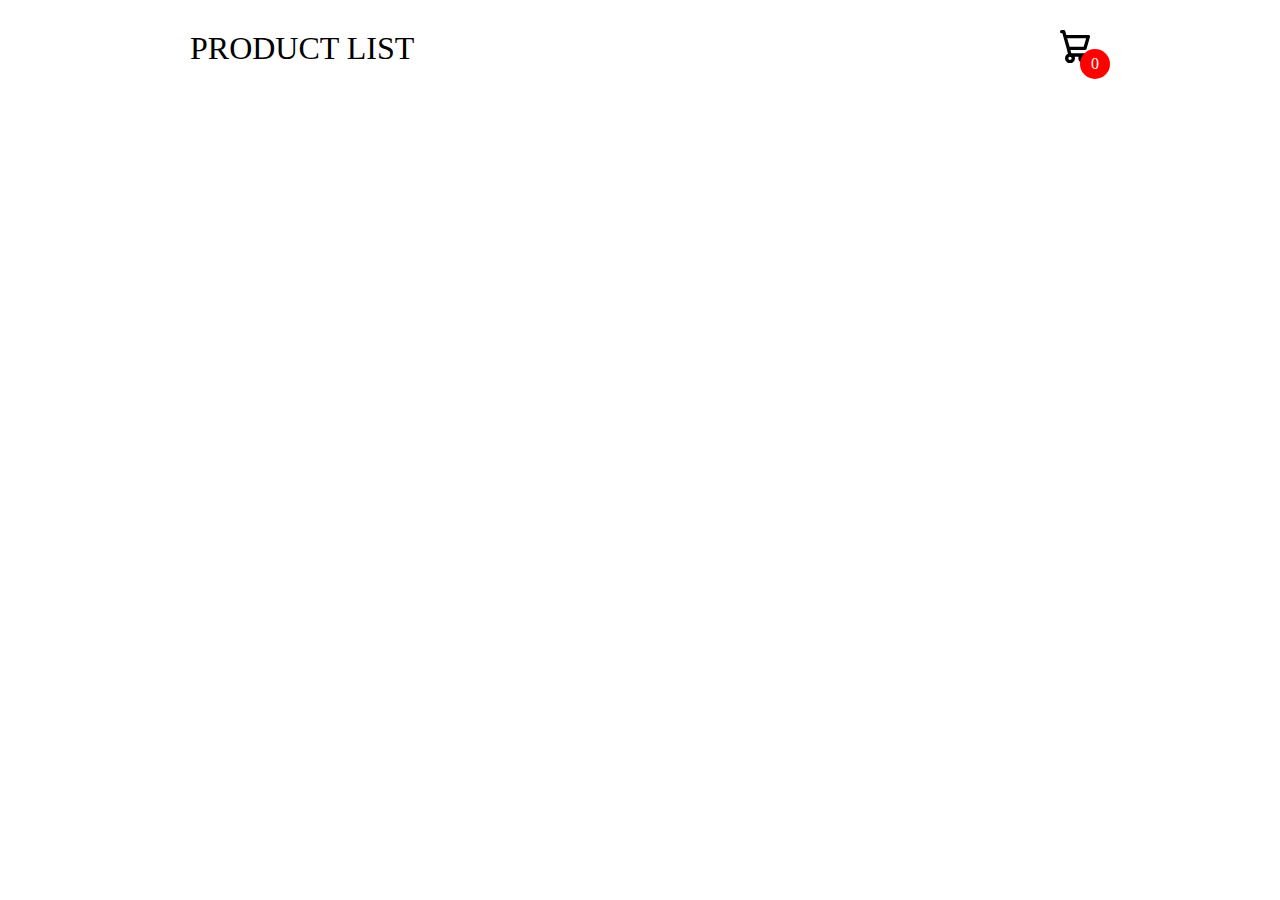
<file: WaiPhyoMaungDotNetCore.HtmlApp/ShoppingCart/index.html>
<!DOCTYPE html>
<html lang="en">
<head>
    <meta charset="UTF-8">
    <meta name="viewport" content="width=device-width, initial-scale=1.0">
    <title>Document</title>
    <link rel="stylesheet" href="style.css">
</head>
<body class="">
    
    <div class="container">
        <header>
            <div class="title">PRODUCT LIST</div>
            <div class="icon-cart">
                <svg aria-hidden="true" xmlns="http://www.w3.org/2000/svg" fill="none" viewBox="0 0 18 20">
                    <path stroke="currentColor" stroke-linecap="round" stroke-linejoin="round" stroke-width="2" d="M6 15a2 2 0 1 0 0 4 2 2 0 0 0 0-4Zm0 0h8m-8 0-1-4m9 4a2 2 0 1 0 0 4 2 2 0 0 0 0-4Zm-9-4h10l2-7H3m2 7L3 4m0 0-.792-3H1"/>
                </svg>
                <span>0</span>
            </div>
        </header>
        <div class="listProduct">

        </div>
    </div>
    <!-- <div class="cartTab">
        <h1>Shopping Cart</h1>
        <div class="listCart">
            
        </div>
        <div class="btn">
            <button class="close">CLOSE</button>
            <button class="checkOut">Check Out</button>
        </div>
    </div> -->

    <script src="app.js"></script>
</body>
</html>
</file>
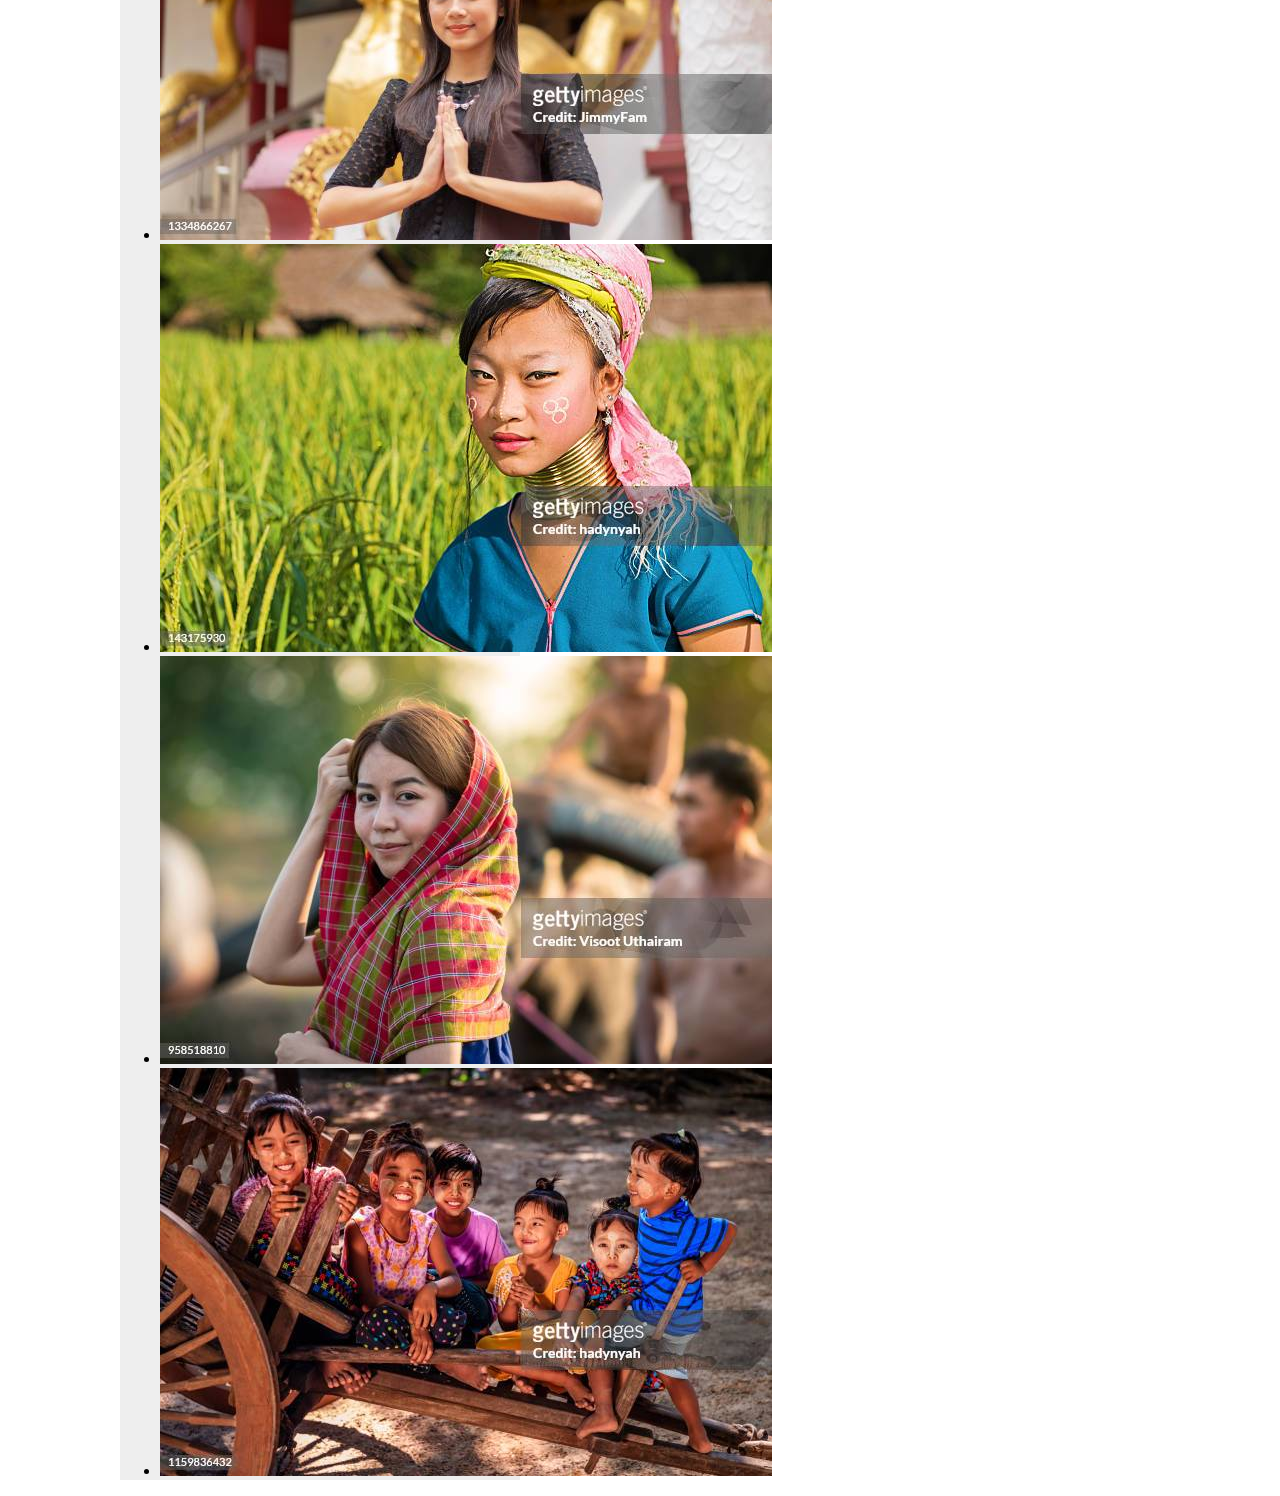
<file: WaiPhyoMaungDotNetCore.HtmlApp/Carousel-Magnifying-Effect-exzoom.html>
<!DOCTYPE html>
<html lang="en">

<head>
    <meta charset="UTF-8">
    <meta name="viewport" content="width=device-width, initial-scale=1.0">
    <title>Document</title>
    <link rel="stylesheet" type="text/css" href="plugins/Carousel-Magnifying-Effect-exzoom/jquery.exzoom.css" />
   <link rel="stylesheet" href="Carousel-Magnifying-Effect-exzoomStyle.css">
</head>

<body>
    <script src="https://code.jquery.com/jquery-3.7.1.min.js"
        integrity="sha256-/JqT3SQfawRcv/BIHPThkBvs0OEvtFFmqPF/lYI/Cxo=" crossorigin="anonymous"></script>
    <!-- for exzoom -->
    <script src="plugins/Carousel-Magnifying-Effect-exzoom/jquery.exzoom.js"></script>

    <div class="exzoom" id="exzoom">
        <!-- Images -->
        <div class="exzoom_img_box">
            <ul class='exzoom_img_ul'>
                <li><img src="plugins/Carousel-Magnifying-Effect-exzoom/1.jpg" /></li>
                <li><img src="plugins/Carousel-Magnifying-Effect-exzoom/2.jpg" /></li>
                <li><img src="plugins/Carousel-Magnifying-Effect-exzoom/3.jpg" /></li>
                <li><img src="plugins/Carousel-Magnifying-Effect-exzoom/4.jpg" /></li>
                <li><img src="plugins/Carousel-Magnifying-Effect-exzoom/5.jpg" /></li>
                <!-- ... Add more images as needed -->
            </ul>
        </div>
        <!-- <a href="https://www.jqueryscript.net/tags.php?/Thumbnail/">Thumbnail</a> Nav-->
        <div class="exzoom_nav"></div>
      
    </div>

    <script type="text/javascript">
        $(function () {
            $("#exzoom").exzoom({
                "autoPlay":false,

            });
        });
    </script>
</body>

</html>
</file>
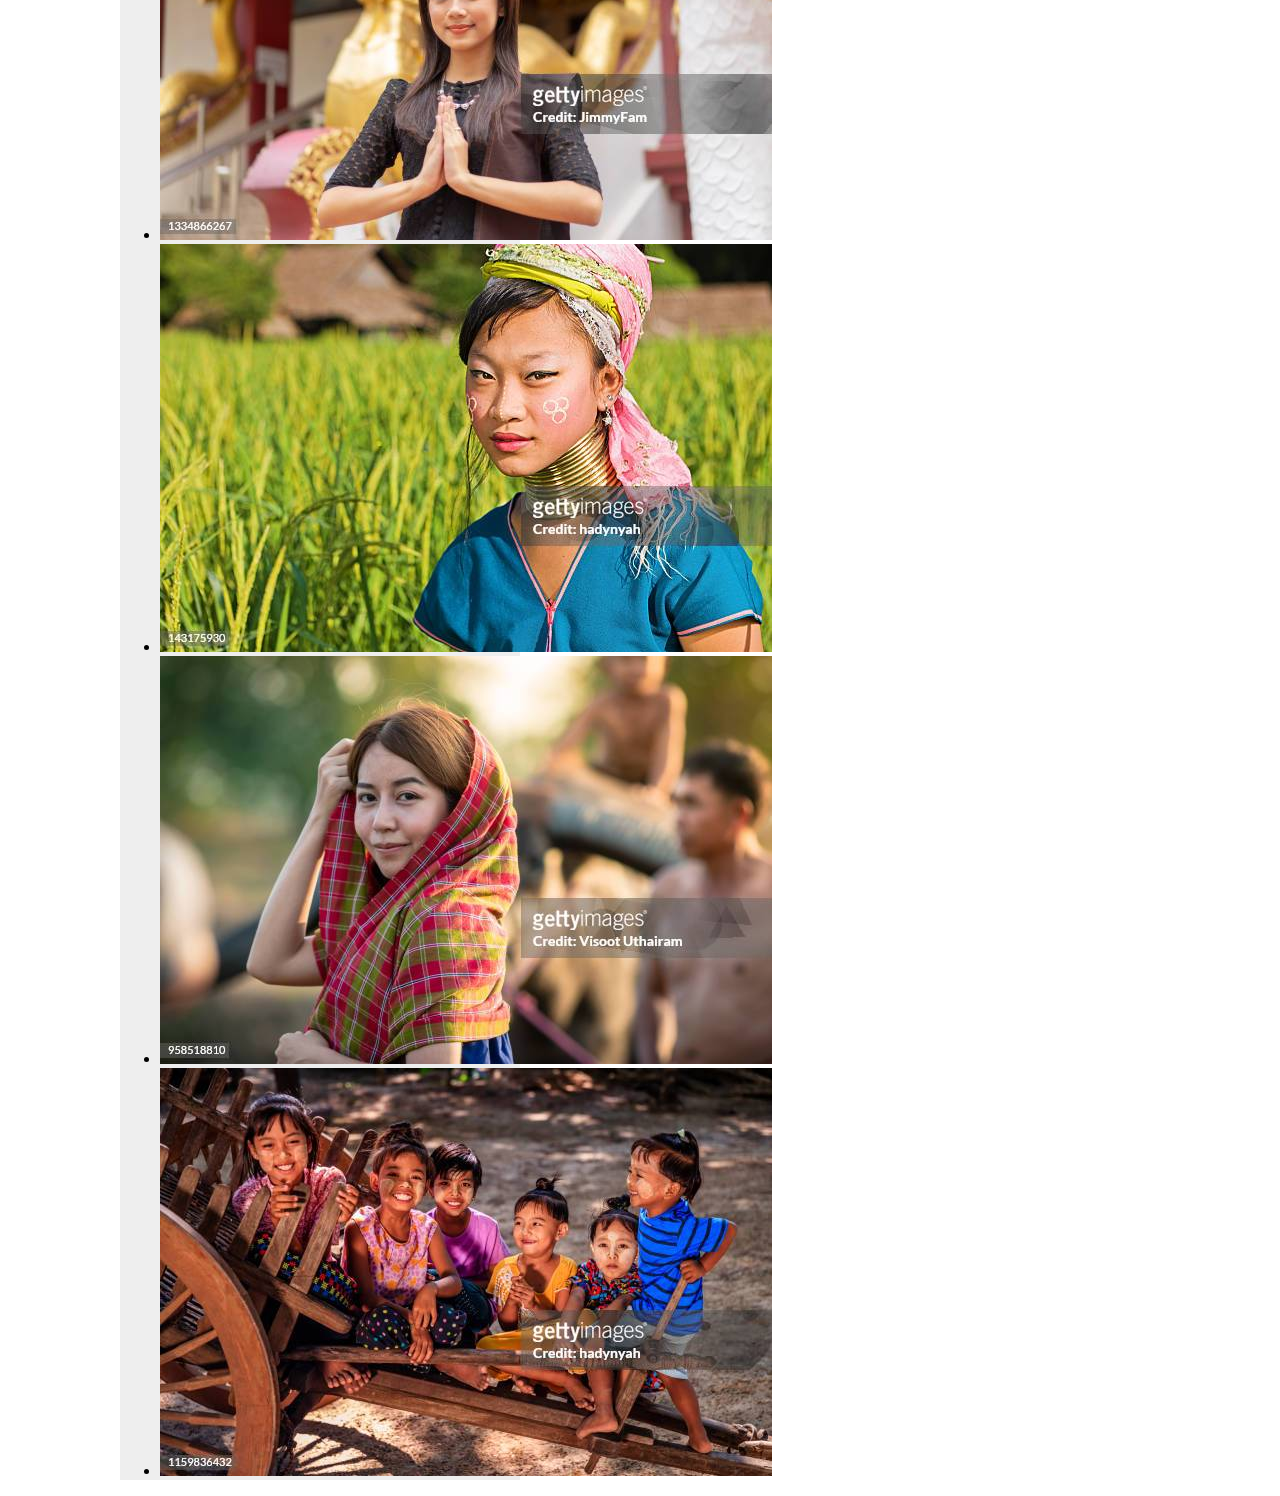
<file: WaiPhyoMaungDotNetCore.HtmlApp/CarouselMagnifyingEffectExzoom.html>
<!DOCTYPE html>
<html lang="en">

<head>
    <meta charset="UTF-8">
    <meta name="viewport" content="width=device-width, initial-scale=1.0">
    <title>Document</title>
    <link rel="stylesheet" type="text/css" href="plugins/Carousel-Magnifying-Effect-exzoom/jquery.exzoom.css" />
   <link rel="stylesheet" href="plugins/Carousel-Magnifying-Effect-exzoom/css/CarouselMagnifyingEffectExzoomStyle.css">
</head>

<body>
    <script src="https://code.jquery.com/jquery-3.7.1.min.js"
        integrity="sha256-/JqT3SQfawRcv/BIHPThkBvs0OEvtFFmqPF/lYI/Cxo=" crossorigin="anonymous"></script>
    <!-- for exzoom -->
    <script src="plugins/Carousel-Magnifying-Effect-exzoom/jquery.exzoom.js"></script>

    <div class="exzoom" id="exzoom">
        <!-- Images -->
        <div class="exzoom_img_box">
            <ul class='exzoom_img_ul'>
                <li><img src="plugins/Carousel-Magnifying-Effect-exzoom/img/1.jpg" /></li>
                <li><img src="plugins/Carousel-Magnifying-Effect-exzoom/img/2.jpg" /></li>
                <li><img src="plugins/Carousel-Magnifying-Effect-exzoom/img/3.jpg" /></li>
                <li><img src="plugins/Carousel-Magnifying-Effect-exzoom/img/4.jpg" /></li>
                <li><img src="plugins/Carousel-Magnifying-Effect-exzoom/img/5.jpg" /></li>
                <!-- ... Add more images as needed -->
            </ul>
        </div>
        <!-- <a href="https://www.jqueryscript.net/tags.php?/Thumbnail/">Thumbnail</a> Nav-->
        <div class="exzoom_nav"></div>
      
    </div>

    <script type="text/javascript">
        $(function () {
            $("#exzoom").exzoom({
                "autoPlay":false,

            });
        });
    </script>
</body>

</html>
</file>
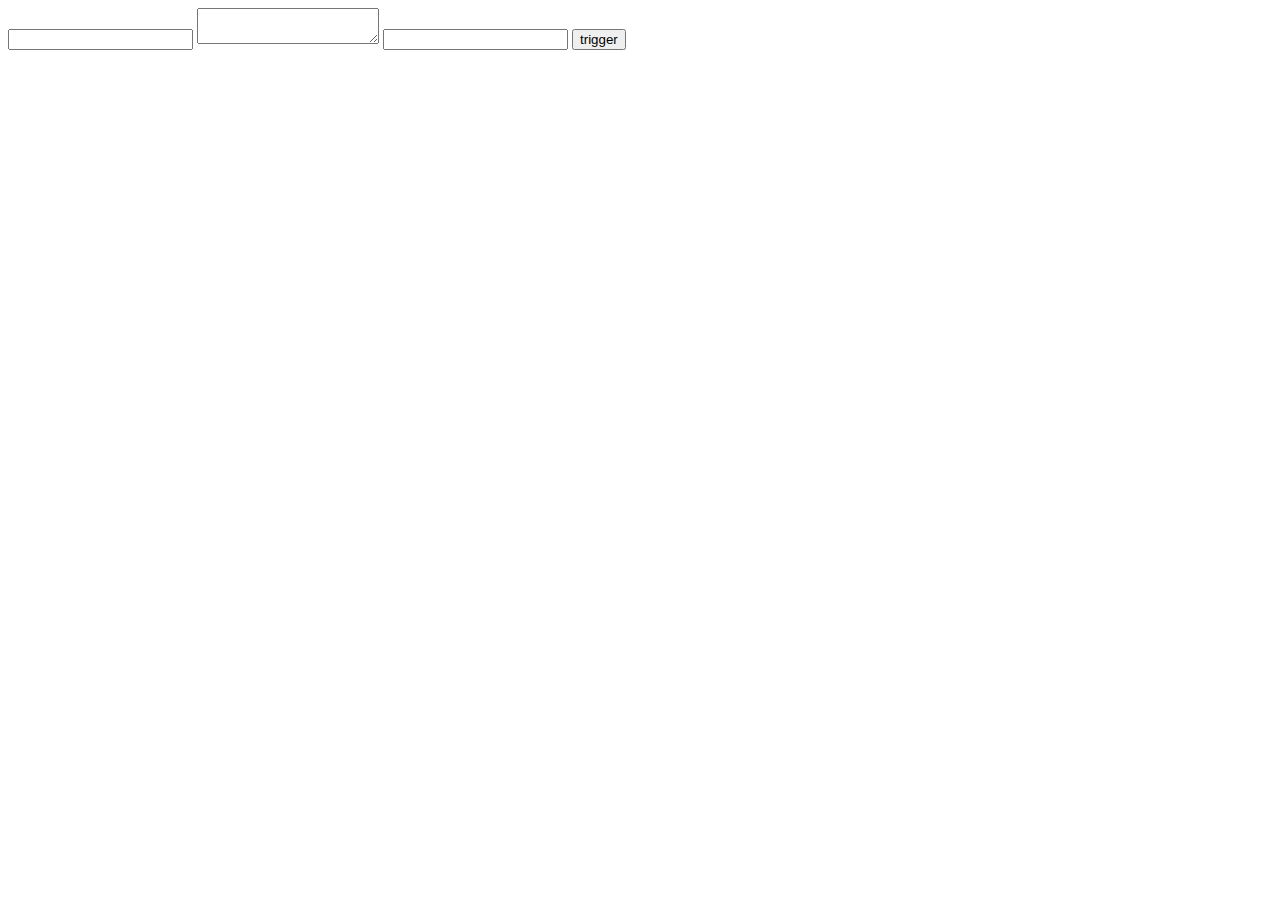
<file: WaiPhyoMaungDotNetCore.HtmlApp/datepicker.html>
<!DOCTYPE html>
<html lang="en">

<head>
    <meta charset="UTF-8">
    <meta name="viewport" content="width=device-width, initial-scale=1.0">
    <title>Document</title>
    <link rel="stylesheet" href="plugins/Datepicker-1.0.10/datepicker.css">
</head>

<body>
    <!-- add Css and js -->
    <input data-toggle="datepicker">
    <textarea data-toggle="datepicker"></textarea>
    <!-- <div data-toggle="datepicker"></div> -->

    <input type="text" id="date-picker" />
    <!-- for trigger -->
    <button type="button" id="test">trigger</button>

    <script src="https://code.jquery.com/jquery-3.7.1.min.js"
        integrity="sha256-/JqT3SQfawRcv/BIHPThkBvs0OEvtFFmqPF/lYI/Cxo=" crossorigin="anonymous"></script>
    <script src="plugins/Datepicker-1.0.10/datepicker.min.js">  </script>
    <!-- call datepicker -->
    <script>$('[data-toggle="datepicker"]').datepicker();
        $('#date-picker').datepicker({
            format: 'yyyy-mm-dd',
            autoHide: true,
            trigger:'#test'
        })
    </script>

</body>

</html>
</file>
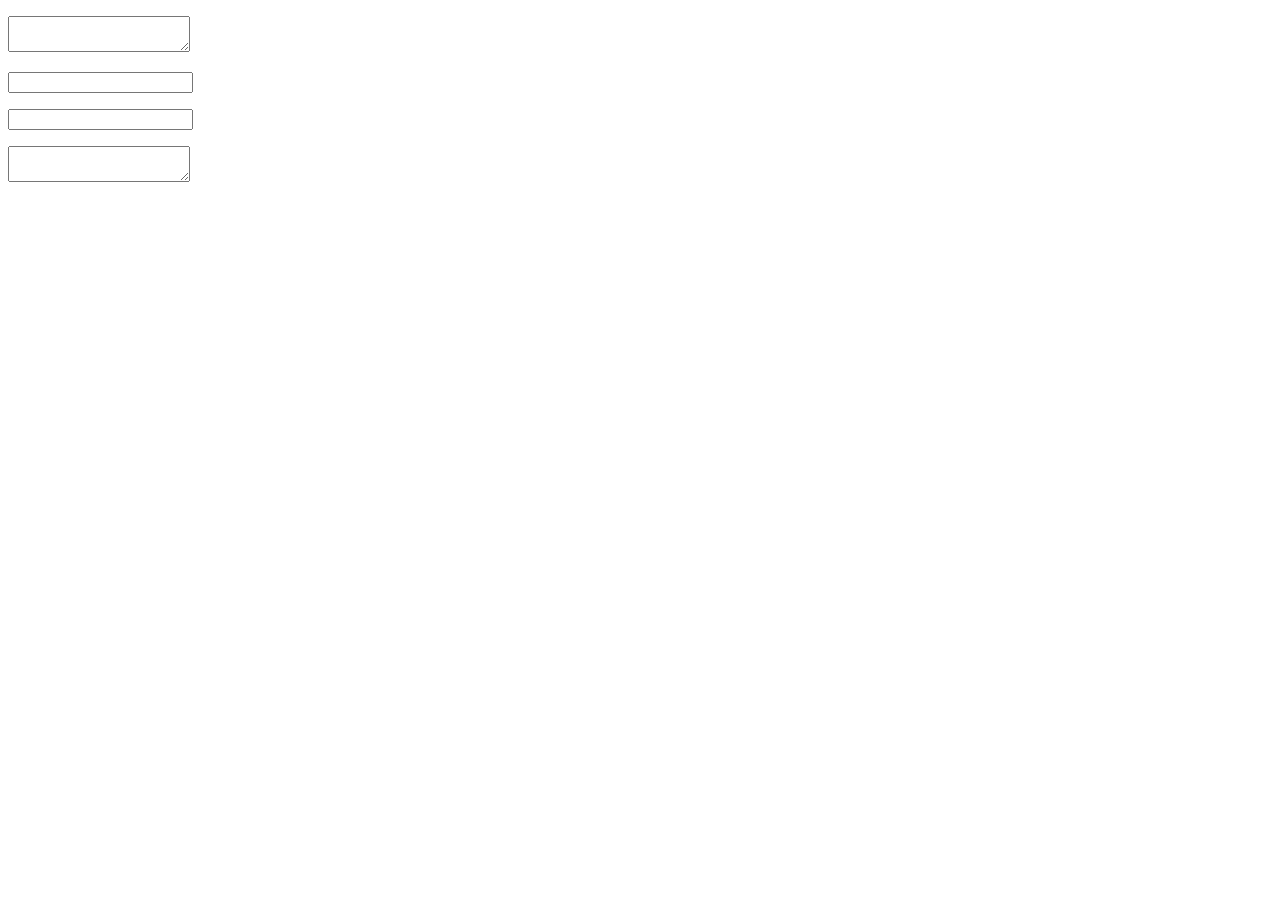
<file: WaiPhyoMaungDotNetCore.HtmlApp/plugins/EmojiPicker/Emoji.html>
<!DOCTYPE html>
<html lang="en">

<head>
    <meta charset="UTF-8">
    <meta name="viewport" content="width=device-width, initial-scale=1.0">
    <title>Document</title>
    <link href="css/emoji.css" rel="stylesheet">
    <link rel="stylesheet" href="https://cdnjs.cloudflare.com/ajax/libs/font-awesome/6.5.1/css/all.min.css"
        integrity="sha512-DTOQO9RWCH3ppGqcWaEA1BIZOC6xxalwEsw9c2QQeAIftl+Vegovlnee1c9QX4TctnWMn13TZye+giMm8e2LwA=="
        crossorigin="anonymous" referrerpolicy="no-referrer" />
</head>

<body>
    <script src="https://code.jquery.com/jquery-3.7.1.min.js"
        integrity="sha256-/JqT3SQfawRcv/BIHPThkBvs0OEvtFFmqPF/lYI/Cxo=" crossorigin="anonymous"></script>
    <script src="js/jquery.emojiarea.min.js"></script>
    <script src="js/config.min.js"></script>
    <script src="js/util.min.js"></script>
    <script src="js/emoji-picker.min.js"></script>

    
    <p class="lead emoji-picker-container">
        <textarea data-emojiable="true"></textarea>
    </p>
    <p class="emoji-picker-container">
        <input data-emojiable="true" maxlength="10" />
    </p>
    <p class="emoji-picker-container">
        <input data-emojiable="true" data-emoji-input="unicode" maxlength="10" />
    </p>
    <p class="lead emoji-picker-container">
        <textarea data-emojiable="true" data-emoji-input="unicode"></textarea>
    </p>

    <script>
        $(function () {
            // Initializes and creates emoji set from sprite sheet
            window.emojiPicker = new EmojiPicker({
                emojiable_selector: '[data-emojiable=true]',
                assetsPath: 'img/',
                popupButtonClasses: 'fa fa-smile-o', // font awesome icon
            });

            // Finds all elements with `emojiable_selector` and converts them to rich emoji input fields
            // You may want to delay this step if you have dynamically created input fields that appear later in the loading process
            // It can be called as many times as necessary; previously converted input fields will not be converted again
            window.emojiPicker.discover();
        });

    </script>

</body>

</html>
</file>
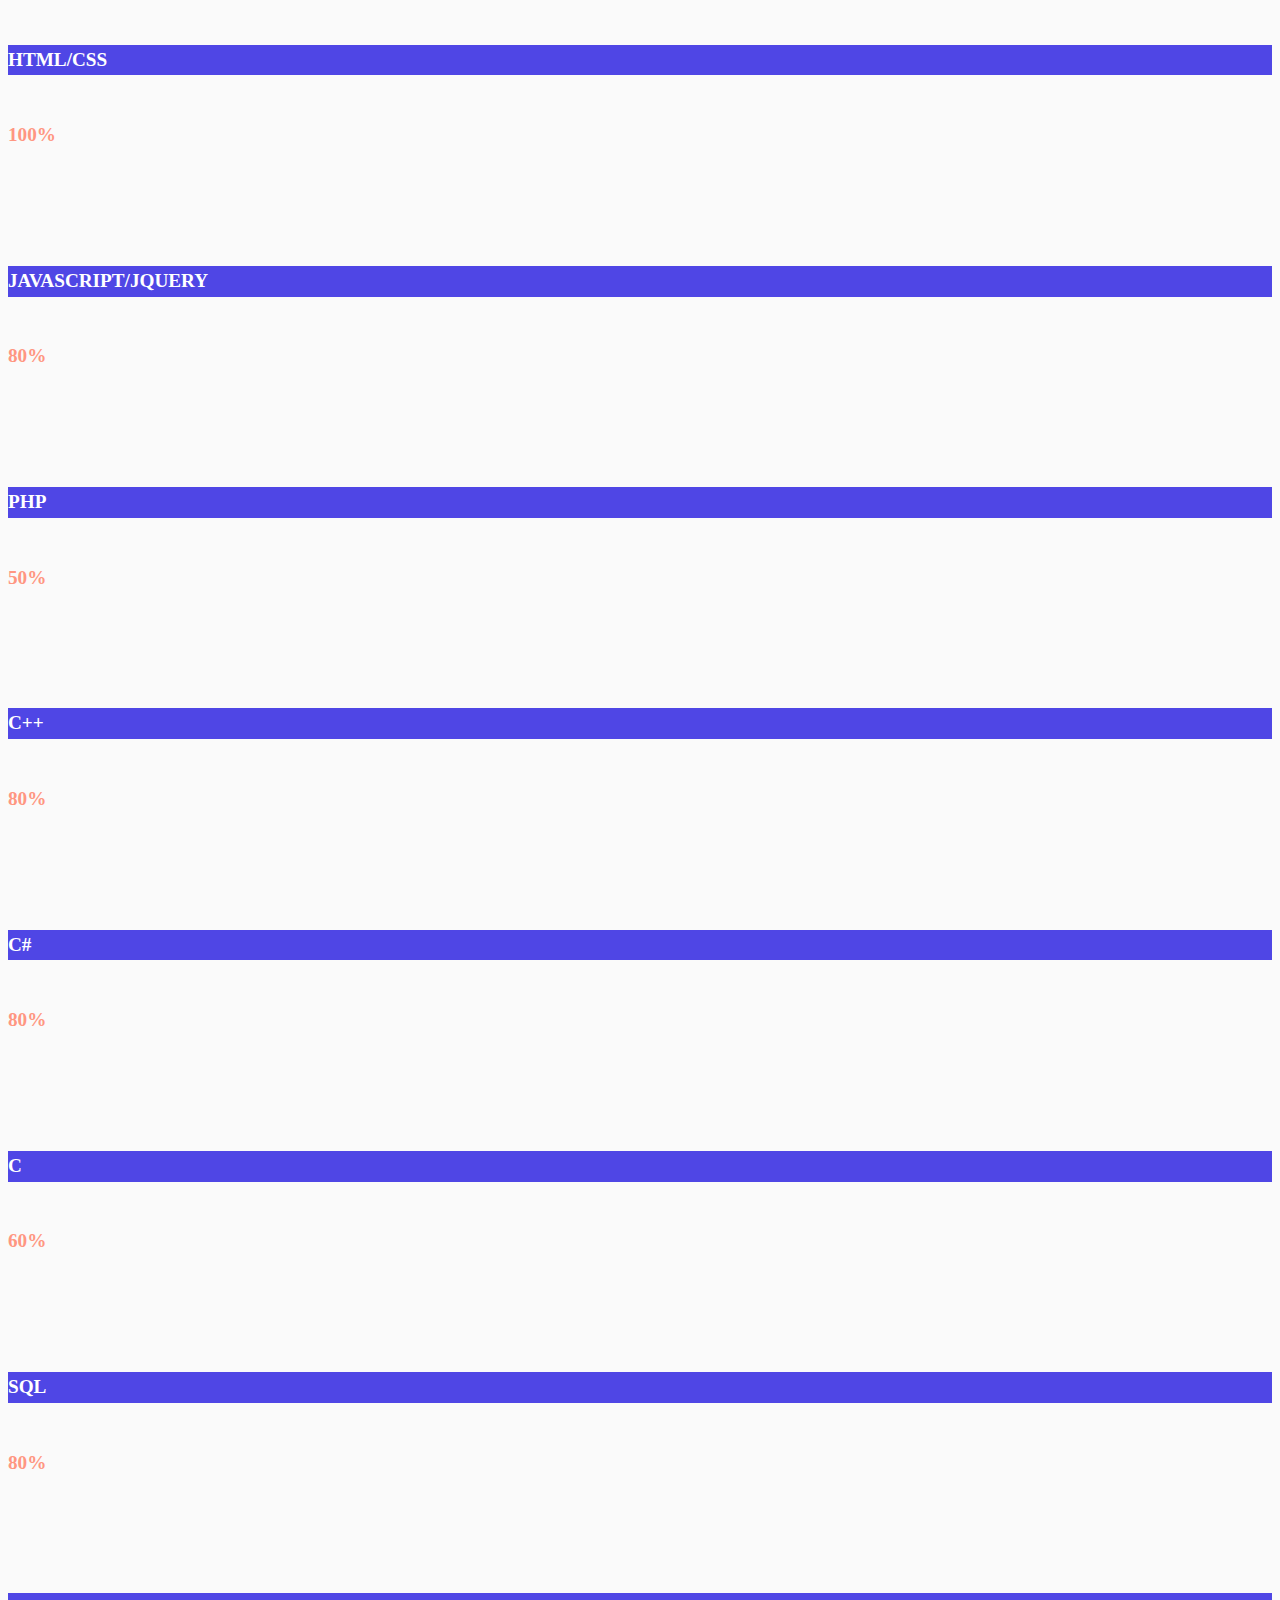
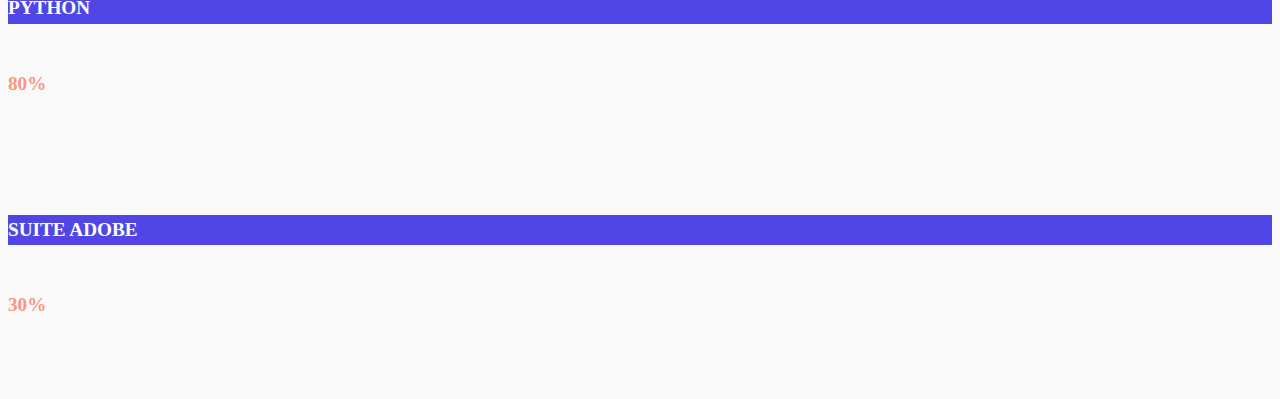
<file: WaiPhyoMaungDotNetCore.HtmlApp/plugins/SkillProgress/skillProgress.html>
<!DOCTYPE html>
<html lang="en">

<head>
    <meta charset="UTF-8">
    <meta name="viewport" content="width=device-width, initial-scale=1.0">
    <title>Document</title>
    <link rel="stylesheet" href="index.css"/>
    <!-- jQuery -->
    <script src="https://ajax.googleapis.com/ajax/libs/jquery/3.1.1/jquery.min.js"></script>
    <!-- Javascript -->
    <script src="skillProgress.min.js"></script>
 

</head>

<body>
    <script src="https://code.jquery.com/jquery-3.7.1.min.js"
        integrity="sha256-/JqT3SQfawRcv/BIHPThkBvs0OEvtFFmqPF/lYI/Cxo=" crossorigin="anonymous"></script>
    
    <div class="chart">
        <h6 class="chart_bar">HTML/CSS</h6>
        <h6 class="label">100%</h6><br>
        <h6 class="chart_bar">JAVASCRIPT/JQUERY</h6>
        <h6 class="label">80%</h6><br>
        <h6 class="chart_bar">PHP</h6>
        <h6 class="label">50%</h6><br>
        <h6 class="chart_bar">C++</h6>
        <h6 class="label">80%</h6><br>
        <h6 class="chart_bar">C#</h6>
        <h6 class="label">80%</h6><br>
        <h6 class="chart_bar">C</h6>
        <h6 class="label">60%</h6><br>
        <h6 class="chart_bar">SQL</h6>
        <h6 class="label">80%</h6><br>
        <h6 class="chart_bar">PYTHON</h6>
        <h6 class="label">80%</h6><br>
        <h6 class="chart_bar">SUITE ADOBE</h6>
        <h6 class="label">30%</h6><br>
    </div>
    <script>
        $(document).ready(function () {
            SkillProgress('chart', 'chart_bar', 'label', 0, 1000);
        });
    </script>
    
</body>

</html>
</file>
<file: WaiPhyoMaungDotNetCore.HtmlApp/ShoppingCart/style.css>
body{
    margin: 0;
    font-family: Poppins;
}
.container{
    width: 900px;
    margin: auto;
    max-width: 90vw;
    text-align: center;
    padding-top: 10px;
    transition: transform .5s;
}
svg{
    width: 30px;
}
header{
    display: flex;
    justify-content: space-between;
    align-items: center;
    padding: 20px 0;
}
.icon-cart{
    position: relative;
}
.icon-cart span{
    position: absolute;
    background-color: red;
    width: 30px;
    height: 30px;
    display: flex;
    justify-content: center;
    align-items: center;
    border-radius: 50%;
    color: #fff;
    top: 50%;
    right: -20px;
}
.title{
    font-size: xx-large;
}
.listProduct .item img{
    width: 90%;
    filter: drop-shadow(0 50px 20px #0009);
}
.listProduct{
    display: grid;
    grid-template-columns: repeat(4, 1fr);
    gap: 20px;
}
.listProduct .item{
    background-color: #EEEEE6;
    padding: 20px;
    border-radius: 20px;
}
.listProduct .item h2{
    font-weight: 500;
    font-size: large;
}
.listProduct .item .price{
    letter-spacing: 7px;
    font-size: small;
}
.listProduct .item button{
    background-color: #353432;
    color: #eee;
    border: none;
    padding: 5px 10px;
    margin-top: 10px;
    border-radius: 20px;
}

/* cart */
.cartTab{
    width: 400px;
    background-color: #353432;
    color: #eee;
    position: fixed;
    top: 0;
    right: -400px;
    bottom: 0;
    display: grid;
    grid-template-rows: 70px 1fr 70px;
    transition: .5s;
}
body.showCart .cartTab{
    right: 0;
}
body.showCart .container{
    transform: translateX(-250px);
}
.cartTab h1{
    padding: 20px;
    margin: 0;
    font-weight: 300;
}
.cartTab .btn{
    display: grid;
    grid-template-columns: repeat(2, 1fr);
}
.cartTab button{
    background-color: #E8BC0E;
    border: none;
    font-family: Poppins;
    font-weight: 500;
    cursor: pointer;
}
.cartTab .close{
    background-color: #eee;
}
.listCart .item img{
    width: 100%;
}
.listCart .item{
    display: grid;
    grid-template-columns: 70px 150px 50px 1fr;
    gap: 10px;
    text-align: center;
    align-items: center;
}
.listCart .quantity span{
    display: inline-block;
    width: 25px;
    height: 25px;
    background-color: #eee;
    border-radius: 50%;
    color: #555;
    cursor: pointer;
}
.listCart .quantity span:nth-child(2){
    background-color: transparent;
    color: #eee;
    cursor: auto;
}
.listCart .item:nth-child(even){
    background-color: #eee1;
}
.listCart{
    overflow: auto;
}
.listCart::-webkit-scrollbar{
    width: 0;
}
@media only screen and (max-width: 992px) {
    .listProduct{
        grid-template-columns: repeat(3, 1fr);
    }
}


/* mobile */
@media only screen and (max-width: 768px) {
    .listProduct{
        grid-template-columns: repeat(2, 1fr);
    }
}
</file>
<file: WaiPhyoMaungDotNetCore.HtmlApp/Carousel-Magnifying-Effect-exzoomStyle.css>
body {
            margin: 0;
            padding: 0;
        }

        #exzoom {
            position: absolute;
            top: 50%;
            left: 25%;
            transform: translate(-50%, -50%);
            width: 400px;
        }
</file>
<file: WaiPhyoMaungDotNetCore.HtmlApp/plugins/Carousel-Magnifying-Effect-exzoom/css/CarouselMagnifyingEffectExzoomStyle.css>
body {
            margin: 0;
            padding: 0;
        }

        #exzoom {
            position: absolute;
            top: 50%;
            left: 25%;
            transform: translate(-50%, -50%);
            width: 400px;
        }
</file>
<file: WaiPhyoMaungDotNetCore.HtmlApp/plugins/Datepicker-1.0.10/datepicker.css>
/*!
 * Datepicker v1.0.10
 * https://fengyuanchen.github.io/datepicker
 *
 * Copyright 2014-present Chen Fengyuan
 * Released under the MIT license
 *
 * Date: 2020-09-29T14:46:09.037Z
 */

.datepicker-container {
  background-color: #fff;
  direction: ltr;
  font-size: 12px;
  left: 0;
  line-height: 30px;
  position: fixed;
  -webkit-tap-highlight-color: transparent;
  top: 0;
  -ms-touch-action: none;
  touch-action: none;
  -webkit-touch-callout: none;
  -webkit-user-select: none;
  -moz-user-select: none;
  -ms-user-select: none;
  user-select: none;
  width: 210px;
  z-index: -1;
}

.datepicker-container::before,
.datepicker-container::after {
  border: 5px solid transparent;
  content: " ";
  display: block;
  height: 0;
  position: absolute;
  width: 0;
}

.datepicker-dropdown {
  border: 1px solid #ccc;
  -webkit-box-shadow: 0 3px 6px #ccc;
  box-shadow: 0 3px 6px #ccc;
  -webkit-box-sizing: content-box;
  box-sizing: content-box;
  position: absolute;
  z-index: 1;
}

.datepicker-inline {
  position: static;
}

.datepicker-top-left,
.datepicker-top-right {
  border-top-color: #39f;
}

.datepicker-top-left::before,
.datepicker-top-left::after,
.datepicker-top-right::before,
.datepicker-top-right::after {
  border-top: 0;
  left: 10px;
  top: -5px;
}

.datepicker-top-left::before,
.datepicker-top-right::before {
  border-bottom-color: #39f;
}

.datepicker-top-left::after,
.datepicker-top-right::after {
  border-bottom-color: #fff;
  top: -4px;
}

.datepicker-bottom-left,
.datepicker-bottom-right {
  border-bottom-color: #39f;
}

.datepicker-bottom-left::before,
.datepicker-bottom-left::after,
.datepicker-bottom-right::before,
.datepicker-bottom-right::after {
  border-bottom: 0;
  bottom: -5px;
  left: 10px;
}

.datepicker-bottom-left::before,
.datepicker-bottom-right::before {
  border-top-color: #39f;
}

.datepicker-bottom-left::after,
.datepicker-bottom-right::after {
  border-top-color: #fff;
  bottom: -4px;
}

.datepicker-top-right::before,
.datepicker-top-right::after,
.datepicker-bottom-right::before,
.datepicker-bottom-right::after {
  left: auto;
  right: 10px;
}

.datepicker-panel > ul {
  margin: 0;
  padding: 0;
  width: 102%;
}

.datepicker-panel > ul::before,
.datepicker-panel > ul::after {
  content: " ";
  display: table;
}

.datepicker-panel > ul::after {
  clear: both;
}

.datepicker-panel > ul > li {
  background-color: #fff;
  cursor: pointer;
  float: left;
  height: 30px;
  list-style: none;
  margin: 0;
  padding: 0;
  text-align: center;
  width: 30px;
}

.datepicker-panel > ul > li:hover {
  background-color: rgb(229, 242, 255);
}

.datepicker-panel > ul > li.muted,
.datepicker-panel > ul > li.muted:hover {
  color: #999;
}

.datepicker-panel > ul > li.highlighted {
  background-color: rgb(229, 242, 255);
}

.datepicker-panel > ul > li.highlighted:hover {
  background-color: rgb(204, 229, 255);
}

.datepicker-panel > ul > li.picked,
.datepicker-panel > ul > li.picked:hover {
  color: #39f;
}

.datepicker-panel > ul > li.disabled,
.datepicker-panel > ul > li.disabled:hover {
  background-color: #fff;
  color: #ccc;
  cursor: default;
}

.datepicker-panel > ul > li.disabled.highlighted,
.datepicker-panel > ul > li.disabled:hover.highlighted {
  background-color: rgb(229, 242, 255);
}

.datepicker-panel > ul > li[data-view="years prev"],
.datepicker-panel > ul > li[data-view="year prev"],
.datepicker-panel > ul > li[data-view="month prev"],
.datepicker-panel > ul > li[data-view="years next"],
.datepicker-panel > ul > li[data-view="year next"],
.datepicker-panel > ul > li[data-view="month next"],
.datepicker-panel > ul > li[data-view="next"] {
  font-size: 18px;
}

.datepicker-panel > ul > li[data-view="years current"],
.datepicker-panel > ul > li[data-view="year current"],
.datepicker-panel > ul > li[data-view="month current"] {
  width: 150px;
}

.datepicker-panel > ul[data-view="years"] > li,
.datepicker-panel > ul[data-view="months"] > li {
  height: 52.5px;
  line-height: 52.5px;
  width: 52.5px;
}

.datepicker-panel > ul[data-view="week"] > li,
.datepicker-panel > ul[data-view="week"] > li:hover {
  background-color: #fff;
  cursor: default;
}

.datepicker-hide {
  display: none;
}
</file>
<file: WaiPhyoMaungDotNetCore.HtmlApp/plugins/EmojiPicker/css/emoji.css>
span.emoji {
    display: -moz-inline-box;
    display: inline-block;
    vertical-align: baseline;
    vertical-align: auto;
    zoom: 1;
    display: inline;
    width: 1em;
    height: 1em;
    background-size: 1em;
    background-repeat: no-repeat;
    text-indent: -9999px
}

span.emoji-sizer {
    line-height: .81em;
    font-size: 1em;
    margin: -2px 0
}

span.emoji-outer {
    display: -moz-inline-box;
    display: inline-block;
    display: inline;
    height: 1em;
    width: 1em
}

span.emoji-inner {
    display: -moz-inline-box;
    display: inline-block;
    text-indent: -9999px;
    width: 100%;
    height: 100%;
    vertical-align: baseline;
    vertical-align: auto;
    zoom: 1
}

img.emoji {
    width: 1em;
    height: 1em
}

.emoji-wysiwyg-editor:empty:before {
    content: attr(placeholder);
    color: #9aa2ab
}

.emoji-picker-container {
    position: relative
}

.emoji-picker-icon {
    cursor: pointer;
    position: absolute;
    right: 10px;
    top: 5px;
    font-size: 20px;
    opacity: .7;
    z-index: 100;
    transition: none;
    color: #000;
    -moz-user-select: none;
    -webkit-user-select: none;
    -o-user-select: none;
    -ms-user-select: none;
    user-select: none
}

.emoji-picker-icon.parent-has-scroll {
    right: 28px
}

.emoji-picker-icon:hover {
    opacity: 1
}

.emoji-wysiwyg-editor:empty:before {
    content: attr(placeholder);
    color: #9aa2ab
}

.emoji-wysiwyg-editor:active:before,
.emoji-wysiwyg-editor:focus:before {
    content: none
}

.emoji-wysiwyg-editor {
    padding: 6px;
    padding-right: 35px;
    margin-bottom: 0px;
    min-height: 35px;
    height: 30px;
    max-height: 284px;
    overflow: auto;
    line-height: 17px;
    border: 1px solid #d2dbe3;
    border-radius: 2px;
    box-shadow: none;
    transition: border-color ease-in-out .15s, box-shadow ease-in-out .15s;
    -webkit-user-select: text;
    word-wrap: break-word
}

.emoji-wysiwyg-editor.parent-has-scroll {
    padding-right: 40px
}

.emoji-wysiwyg-editor.single-line-editor {
    min-height: 35px;
    height: inherit
}

.emoji-wysiwyg-editor img {
    width: 20px;
    height: 20px;
    vertical-align: middle;
    margin: -3px 0 0 0
}

.emoji-menu {
    position: absolute;
    right: 0;
    z-index: 999;
    width: 225px;
    overflow: hidden;
    border: 1px #dfdfdf solid;
    border-radius: 3px;
    overflow: hidden;
    box-shadow: 0px 1px 1px rgba(0, 0, 0, .1)
}

.emoji-items-wrap1 {
    background: #fff;
    padding: 5px 2px 5px 5px
}

.emoji-items-wrap1 .emoji-menu-tabs {
    width: 100%;
    margin-bottom: 8px;
    margin-top: 3px
}

.emoji-items-wrap1 .emoji-menu-tabs td {
    text-align: center;
    color: #fff;
    line-height: 0
}

.emoji-menu-tabs .emoji-menu-tab {
    display: inline-block;
    width: 24px;
    height: 29px;
    background: url("img/IconsetSmiles_1x.png") no-repeat;
    /* background: url("img/IconsetSmiles.png") no-repeat; */
    background-size: 42px 350px;
    border: 0
}

.is_1x .emoji-menu-tabs .emoji-menu-tab {
    background-image: url("img/IconsetSmiles_1x.png")
}

.emoji-menu-tabs .icon-recent {
    background-position: -9px -306px
}

.emoji-menu-tabs .icon-recent-selected {
    background-position: -9px -277px
}

.emoji-menu-tabs .icon-smile {
    background-position: -9px -34px
}

.emoji-menu-tabs .icon-smile-selected {
    background-position: -9px -5px
}

.emoji-menu-tabs .icon-flower {
    background-position: -9px -145px
}

.emoji-menu-tabs .icon-flower-selected {
    background-position: -9px -118px
}

.emoji-menu-tabs .icon-bell {
    background-position: -9px -89px
}

.emoji-menu-tabs .icon-bell-selected {
    background-position: -9px -61px
}

.emoji-menu-tabs .icon-car {
    background-position: -9px -196px
}

.emoji-menu-tabs .icon-car-selected {
    background-position: -9px -170px
}

.emoji-menu-tabs .icon-grid {
    background-position: -9px -248px
}

.emoji-menu-tabs .icon-grid-selected {
    background-position: -9px -222px
}

.emoji-menu-tabs .icon-smile,
.emoji-menu-tabs .icon-flower,
.emoji-menu-tabs .icon-bell,
.emoji-menu-tabs .icon-car,
.emoji-menu-tabs .icon-grid {
    opacity: .7
}

.emoji-menu-tabs .icon-smile:hover,
.emoji-menu-tabs .icon-flower:hover,
.emoji-menu-tabs .icon-bell:hover,
.emoji-menu-tabs .icon-car:hover,
.emoji-menu-tabs .icon-grid:hover {
    opacity: 1
}

.emoji-menu .emoji-items-wrap {
    position: relative;
    height: 174px;
    overflow: scroll
}

.emoji-menu .emoji-items {
    padding-right: 8px;
    outline: 0 !important
}

.emoji-menu img {
    width: 20px;
    height: 20px;
    vertical-align: middle;
    border: 0 none
}

.emoji-menu .emoji-items a {
    margin: -1px 0 0 -1px;
    padding: 5px;
    display: block;
    float: left;
    border-radius: 2px;
    border: 0
}

.emoji-menu .emoji-items a:hover {
    background-color: #edf2f5;
    border: none
}

.emoji-menu:after {
    content: " ";
    display: block;
    clear: left
}

.emoji-menu a .label {
    display: none
}

/*# sourceMappingURL=emoji.css.map */
</file>
<file: WaiPhyoMaungDotNetCore.HtmlApp/plugins/SkillProgress/index.css>
html {
    background-color: #fafafa;
}

.label {
    color: #FF9681;
    font-size: 1.2em;
}

.chart_bar {
    line-height: 1.6em;
    font-size: 1.2em;
    color: #fafafa;
    background-color: #4F46E5;
    color: #fff;
}

html,* { font-family: 'Inter'; box-sizing: border-box; }
body {line-height:1.6; }
.lead { font-size: 1.5rem; font-weight: 300; }
.container { margin: 100px auto; max-width: 960px; }
</file>
